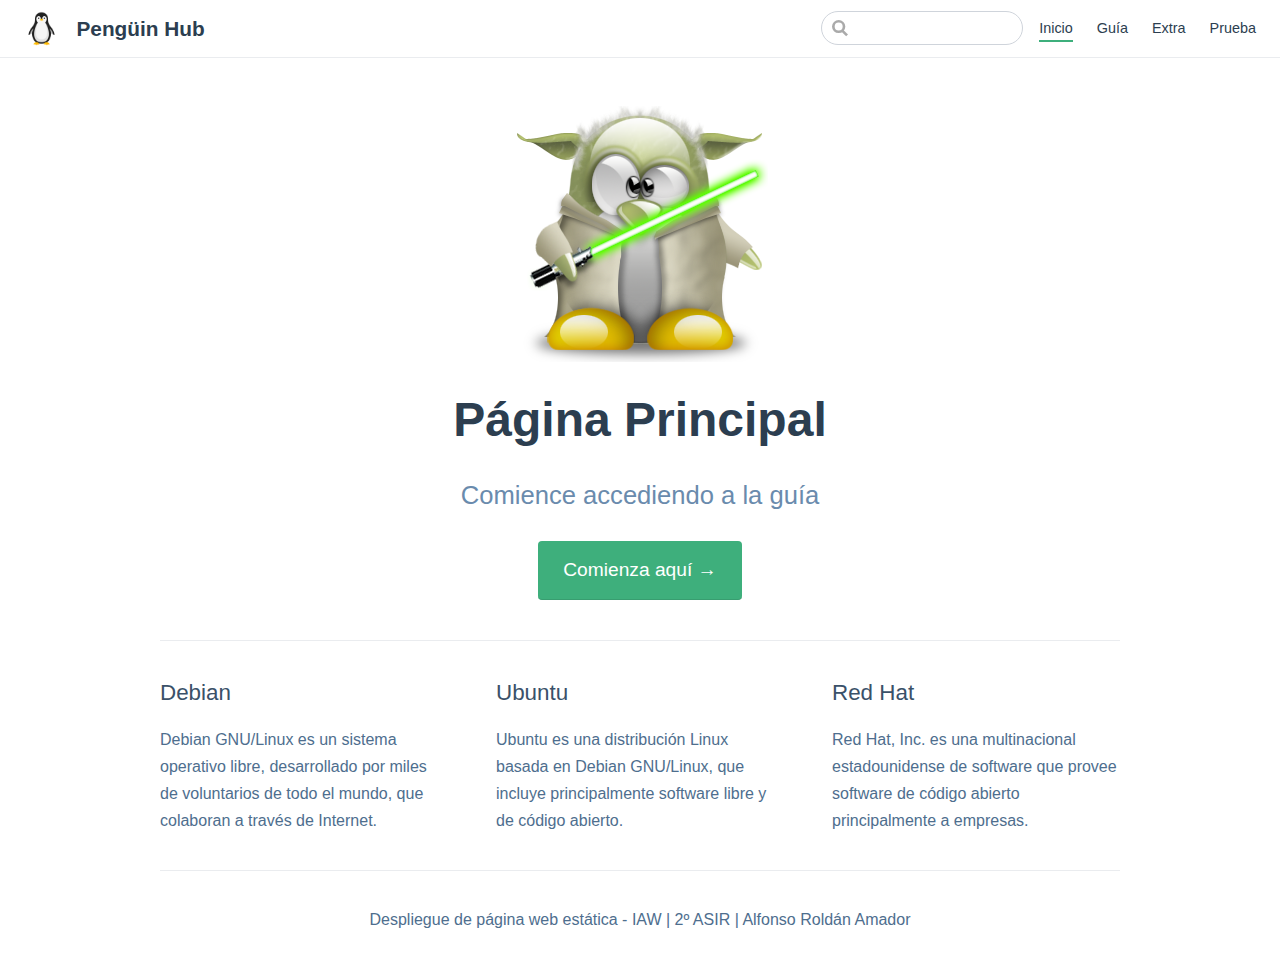
<file: index.html>
<!DOCTYPE html>
<html lang="en-US">
  <head>
    <meta charset="utf-8">
    <meta name="viewport" content="width=device-width,initial-scale=1">
    <title>Pengüin Hub</title>
    <meta name="generator" content="VuePress 1.9.7">
    
    <meta name="description" content="Descripción VuePress">
    
    <link rel="preload" href="/assets/css/0.styles.2ecffd31.css" as="style"><link rel="preload" href="/assets/js/app.e57bfa6c.js" as="script"><link rel="preload" href="/assets/js/2.2edcde89.js" as="script"><link rel="preload" href="/assets/js/7.649737a9.js" as="script"><link rel="prefetch" href="/assets/js/10.8657f340.js"><link rel="prefetch" href="/assets/js/3.ec9eb13b.js"><link rel="prefetch" href="/assets/js/4.eb2101ae.js"><link rel="prefetch" href="/assets/js/5.adbb7053.js"><link rel="prefetch" href="/assets/js/6.6fcf5c1f.js"><link rel="prefetch" href="/assets/js/8.b7ed1b6d.js"><link rel="prefetch" href="/assets/js/9.5ccebd7d.js">
    <link rel="stylesheet" href="/assets/css/0.styles.2ecffd31.css">
  </head>
  <body>
    <div id="app" data-server-rendered="true"><div class="theme-container no-sidebar"><header class="navbar"><div class="sidebar-button"><svg xmlns="http://www.w3.org/2000/svg" aria-hidden="true" role="img" viewBox="0 0 448 512" class="icon"><path fill="currentColor" d="M436 124H12c-6.627 0-12-5.373-12-12V80c0-6.627 5.373-12 12-12h424c6.627 0 12 5.373 12 12v32c0 6.627-5.373 12-12 12zm0 160H12c-6.627 0-12-5.373-12-12v-32c0-6.627 5.373-12 12-12h424c6.627 0 12 5.373 12 12v32c0 6.627-5.373 12-12 12zm0 160H12c-6.627 0-12-5.373-12-12v-32c0-6.627 5.373-12 12-12h424c6.627 0 12 5.373 12 12v32c0 6.627-5.373 12-12 12z"></path></svg></div> <a href="/" aria-current="page" class="home-link router-link-exact-active router-link-active"><img src="/img/pingüino.png" alt="Pengüin Hub" class="logo"> <span class="site-name can-hide">Pengüin Hub</span></a> <div class="links"><div class="search-box"><input aria-label="Search" autocomplete="off" spellcheck="false" value=""> <!----></div> <nav class="nav-links can-hide"><div class="nav-item"><a href="/" aria-current="page" class="nav-link router-link-exact-active router-link-active">
  Inicio
</a></div><div class="nav-item"><a href="/guia/" class="nav-link">
  Guía
</a></div><div class="nav-item"><a href="/extra/" class="nav-link">
  Extra
</a></div><div class="nav-item"><a href="/prueba/" class="nav-link">
  Prueba
</a></div> <!----></nav></div></header> <div class="sidebar-mask"></div> <aside class="sidebar"><nav class="nav-links"><div class="nav-item"><a href="/" aria-current="page" class="nav-link router-link-exact-active router-link-active">
  Inicio
</a></div><div class="nav-item"><a href="/guia/" class="nav-link">
  Guía
</a></div><div class="nav-item"><a href="/extra/" class="nav-link">
  Extra
</a></div><div class="nav-item"><a href="/prueba/" class="nav-link">
  Prueba
</a></div> <!----></nav>  <!----> </aside> <main aria-labelledby="main-title" class="home"><header class="hero"><img src="/img/yoda_pengüin.png" alt="hero"> <h1 id="main-title">
      Página Principal
    </h1> <p class="description">
      Comience accediendo a la guía
    </p> <p class="action"><a href="/guia/" class="nav-link action-button">
  Comienza aquí →
</a></p></header> <div class="features"><div class="feature"><h2>Debian</h2> <p>Debian GNU/Linux es un sistema operativo libre, desarrollado por miles de voluntarios de todo el mundo, que colaboran a través de Internet.</p></div><div class="feature"><h2>Ubuntu</h2> <p>Ubuntu es una distribución Linux basada en Debian GNU/Linux, que incluye principalmente software libre y de código abierto.</p></div><div class="feature"><h2>Red Hat</h2> <p>Red Hat, Inc. es una multinacional estadounidense de software que provee software de código abierto principalmente a empresas.</p></div></div> <div class="theme-default-content custom content__default"></div> <div class="footer">
    Despliegue de página web estática - IAW | 2º ASIR | Alfonso Roldán Amador
  </div></main></div><div class="global-ui"></div></div>
    <script src="/assets/js/app.e57bfa6c.js" defer></script><script src="/assets/js/2.2edcde89.js" defer></script><script src="/assets/js/7.649737a9.js" defer></script>
  </body>
</html>
</file>
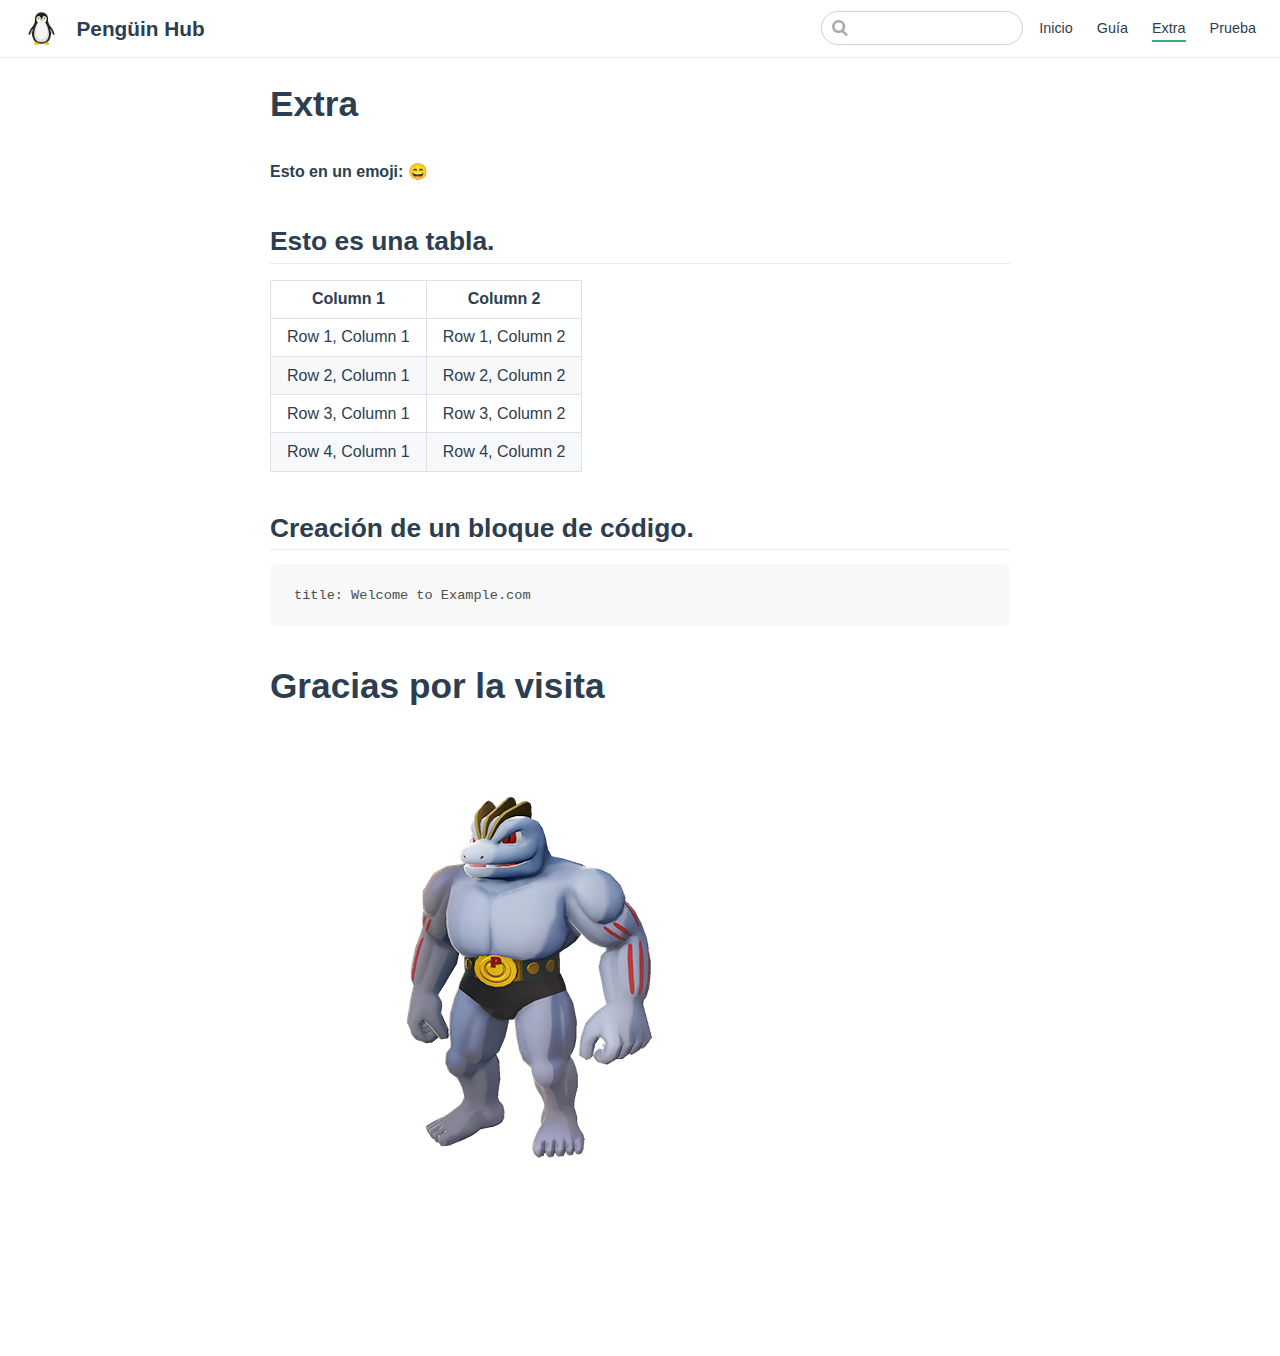
<file: extra/index.html>
<!DOCTYPE html>
<html lang="en-US">
  <head>
    <meta charset="utf-8">
    <meta name="viewport" content="width=device-width,initial-scale=1">
    <title>Extra | Pengüin Hub</title>
    <meta name="generator" content="VuePress 1.9.7">
    
    <meta name="description" content="Descripción VuePress">
    
    <link rel="preload" href="/assets/css/0.styles.2ecffd31.css" as="style"><link rel="preload" href="/assets/js/app.e57bfa6c.js" as="script"><link rel="preload" href="/assets/js/2.2edcde89.js" as="script"><link rel="preload" href="/assets/js/8.b7ed1b6d.js" as="script"><link rel="prefetch" href="/assets/js/10.8657f340.js"><link rel="prefetch" href="/assets/js/3.ec9eb13b.js"><link rel="prefetch" href="/assets/js/4.eb2101ae.js"><link rel="prefetch" href="/assets/js/5.adbb7053.js"><link rel="prefetch" href="/assets/js/6.6fcf5c1f.js"><link rel="prefetch" href="/assets/js/7.649737a9.js"><link rel="prefetch" href="/assets/js/9.5ccebd7d.js">
    <link rel="stylesheet" href="/assets/css/0.styles.2ecffd31.css">
  </head>
  <body>
    <div id="app" data-server-rendered="true"><div class="theme-container no-sidebar"><header class="navbar"><div class="sidebar-button"><svg xmlns="http://www.w3.org/2000/svg" aria-hidden="true" role="img" viewBox="0 0 448 512" class="icon"><path fill="currentColor" d="M436 124H12c-6.627 0-12-5.373-12-12V80c0-6.627 5.373-12 12-12h424c6.627 0 12 5.373 12 12v32c0 6.627-5.373 12-12 12zm0 160H12c-6.627 0-12-5.373-12-12v-32c0-6.627 5.373-12 12-12h424c6.627 0 12 5.373 12 12v32c0 6.627-5.373 12-12 12zm0 160H12c-6.627 0-12-5.373-12-12v-32c0-6.627 5.373-12 12-12h424c6.627 0 12 5.373 12 12v32c0 6.627-5.373 12-12 12z"></path></svg></div> <a href="/" class="home-link router-link-active"><img src="/img/pingüino.png" alt="Pengüin Hub" class="logo"> <span class="site-name can-hide">Pengüin Hub</span></a> <div class="links"><div class="search-box"><input aria-label="Search" autocomplete="off" spellcheck="false" value=""> <!----></div> <nav class="nav-links can-hide"><div class="nav-item"><a href="/" class="nav-link">
  Inicio
</a></div><div class="nav-item"><a href="/guia/" class="nav-link">
  Guía
</a></div><div class="nav-item"><a href="/extra/" aria-current="page" class="nav-link router-link-exact-active router-link-active">
  Extra
</a></div><div class="nav-item"><a href="/prueba/" class="nav-link">
  Prueba
</a></div> <!----></nav></div></header> <div class="sidebar-mask"></div> <aside class="sidebar"><nav class="nav-links"><div class="nav-item"><a href="/" class="nav-link">
  Inicio
</a></div><div class="nav-item"><a href="/guia/" class="nav-link">
  Guía
</a></div><div class="nav-item"><a href="/extra/" aria-current="page" class="nav-link router-link-exact-active router-link-active">
  Extra
</a></div><div class="nav-item"><a href="/prueba/" class="nav-link">
  Prueba
</a></div> <!----></nav>  <!----> </aside> <main class="page"> <div class="theme-default-content content__default"><h1 id="extra"><a href="#extra" class="header-anchor">#</a> Extra</h1> <p><strong>Esto en un emoji:</strong> 😄</p> <h2 id="esto-es-una-tabla"><a href="#esto-es-una-tabla" class="header-anchor">#</a> Esto es una tabla.</h2> <table><thead><tr><th>Column 1</th> <th>Column 2</th></tr></thead> <tbody><tr><td>Row 1, Column 1</td> <td>Row 1, Column 2</td></tr> <tr><td>Row 2, Column 1</td> <td>Row 2, Column 2</td></tr> <tr><td>Row 3, Column 1</td> <td>Row 3, Column 2</td></tr> <tr><td>Row 4, Column 1</td> <td>Row 4, Column 2</td></tr></tbody></table> <h2 id="creacion-de-un-bloque-de-codigo"><a href="#creacion-de-un-bloque-de-codigo" class="header-anchor">#</a> Creación de un bloque de código.</h2> <div class="language- extra-class"><pre class="language-text"><code>title: Welcome to Example.com
</code></pre></div><h1 id="gracias-por-la-visita"><a href="#gracias-por-la-visita" class="header-anchor">#</a> Gracias por la visita</h1> <p><img src="/img/machoke.png" alt="Machoke"></p></div> <footer class="page-edit"><!----> <!----></footer> <!----> </main></div><div class="global-ui"></div></div>
    <script src="/assets/js/app.e57bfa6c.js" defer></script><script src="/assets/js/2.2edcde89.js" defer></script><script src="/assets/js/8.b7ed1b6d.js" defer></script>
  </body>
</html>
</file>
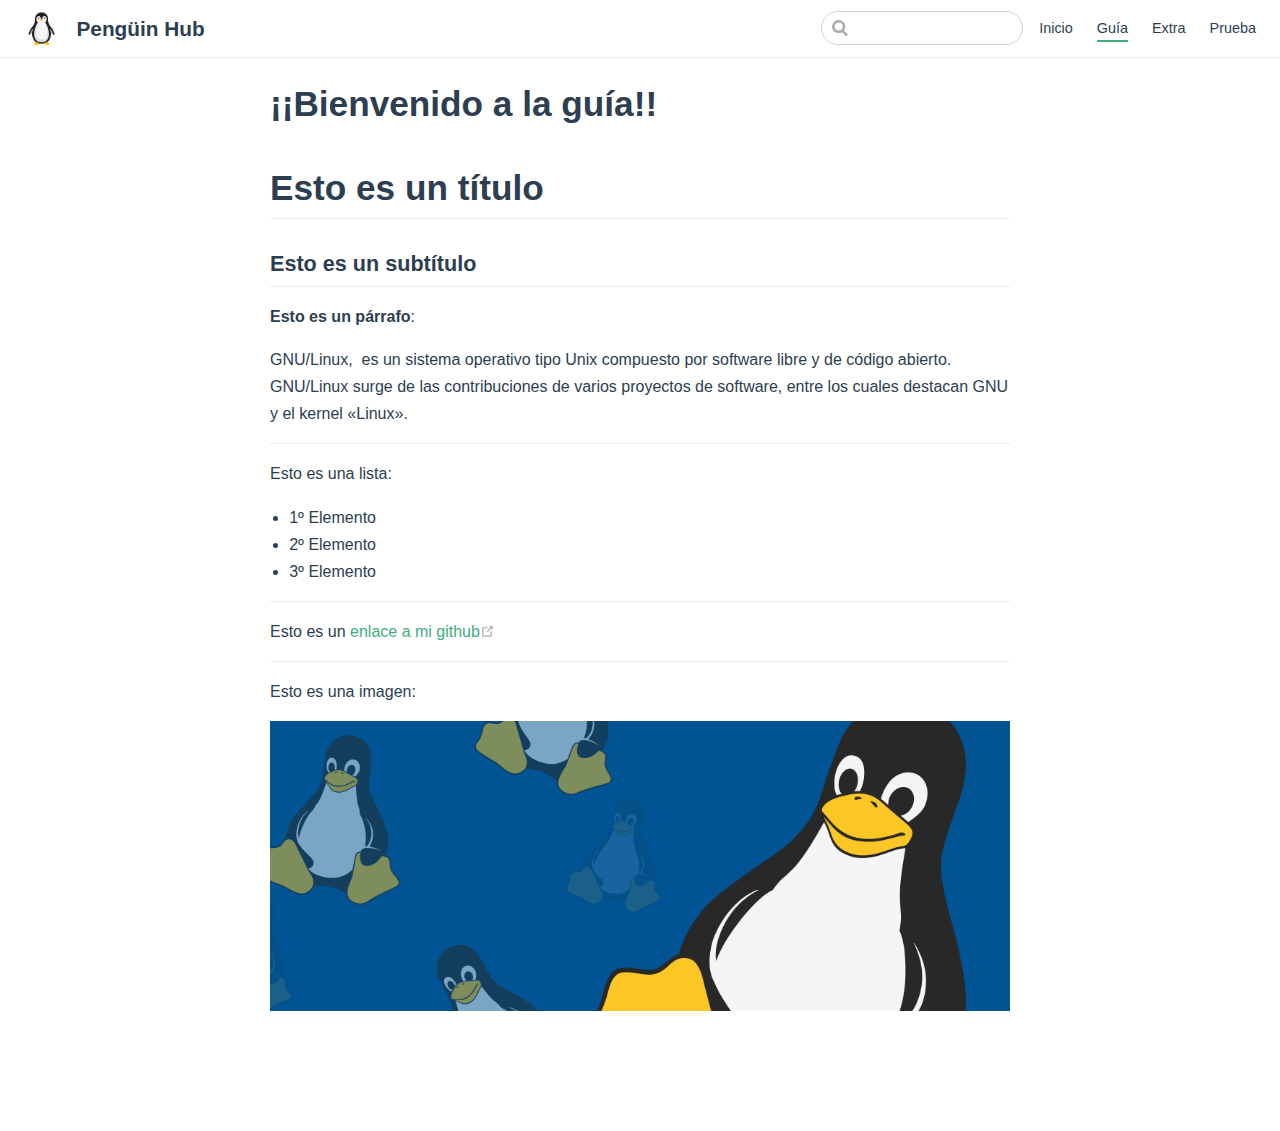
<file: guia/index.html>
<!DOCTYPE html>
<html lang="en-US">
  <head>
    <meta charset="utf-8">
    <meta name="viewport" content="width=device-width,initial-scale=1">
    <title>¡¡Bienvenido a la guía!! | Pengüin Hub</title>
    <meta name="generator" content="VuePress 1.9.7">
    
    <meta name="description" content="Descripción VuePress">
    
    <link rel="preload" href="/assets/css/0.styles.2ecffd31.css" as="style"><link rel="preload" href="/assets/js/app.e57bfa6c.js" as="script"><link rel="preload" href="/assets/js/2.2edcde89.js" as="script"><link rel="preload" href="/assets/js/9.5ccebd7d.js" as="script"><link rel="prefetch" href="/assets/js/10.8657f340.js"><link rel="prefetch" href="/assets/js/3.ec9eb13b.js"><link rel="prefetch" href="/assets/js/4.eb2101ae.js"><link rel="prefetch" href="/assets/js/5.adbb7053.js"><link rel="prefetch" href="/assets/js/6.6fcf5c1f.js"><link rel="prefetch" href="/assets/js/7.649737a9.js"><link rel="prefetch" href="/assets/js/8.b7ed1b6d.js">
    <link rel="stylesheet" href="/assets/css/0.styles.2ecffd31.css">
  </head>
  <body>
    <div id="app" data-server-rendered="true"><div class="theme-container no-sidebar"><header class="navbar"><div class="sidebar-button"><svg xmlns="http://www.w3.org/2000/svg" aria-hidden="true" role="img" viewBox="0 0 448 512" class="icon"><path fill="currentColor" d="M436 124H12c-6.627 0-12-5.373-12-12V80c0-6.627 5.373-12 12-12h424c6.627 0 12 5.373 12 12v32c0 6.627-5.373 12-12 12zm0 160H12c-6.627 0-12-5.373-12-12v-32c0-6.627 5.373-12 12-12h424c6.627 0 12 5.373 12 12v32c0 6.627-5.373 12-12 12zm0 160H12c-6.627 0-12-5.373-12-12v-32c0-6.627 5.373-12 12-12h424c6.627 0 12 5.373 12 12v32c0 6.627-5.373 12-12 12z"></path></svg></div> <a href="/" class="home-link router-link-active"><img src="/img/pingüino.png" alt="Pengüin Hub" class="logo"> <span class="site-name can-hide">Pengüin Hub</span></a> <div class="links"><div class="search-box"><input aria-label="Search" autocomplete="off" spellcheck="false" value=""> <!----></div> <nav class="nav-links can-hide"><div class="nav-item"><a href="/" class="nav-link">
  Inicio
</a></div><div class="nav-item"><a href="/guia/" aria-current="page" class="nav-link router-link-exact-active router-link-active">
  Guía
</a></div><div class="nav-item"><a href="/extra/" class="nav-link">
  Extra
</a></div><div class="nav-item"><a href="/prueba/" class="nav-link">
  Prueba
</a></div> <!----></nav></div></header> <div class="sidebar-mask"></div> <aside class="sidebar"><nav class="nav-links"><div class="nav-item"><a href="/" class="nav-link">
  Inicio
</a></div><div class="nav-item"><a href="/guia/" aria-current="page" class="nav-link router-link-exact-active router-link-active">
  Guía
</a></div><div class="nav-item"><a href="/extra/" class="nav-link">
  Extra
</a></div><div class="nav-item"><a href="/prueba/" class="nav-link">
  Prueba
</a></div> <!----></nav>  <!----> </aside> <main class="page"> <div class="theme-default-content content__default"><h1 id="¡¡bienvenido-a-la-guia"><a href="#¡¡bienvenido-a-la-guia" class="header-anchor">#</a> ¡¡Bienvenido a la guía!!</h1> <h1 id="esto-es-un-titulo"><a href="#esto-es-un-titulo" class="header-anchor">#</a> Esto es un título</h1> <hr> <h3 id="esto-es-un-subtitulo"><a href="#esto-es-un-subtitulo" class="header-anchor">#</a> Esto es un subtítulo</h3> <hr> <p><strong>Esto es un párrafo</strong>:</p> <p>GNU/Linux, ​ es un sistema operativo tipo Unix compuesto por software libre y de código abierto.​ GNU/Linux surge de las contribuciones de varios proyectos de software, entre los cuales destacan GNU y el kernel «Linux».</p> <hr> <p>Esto es una lista:</p> <ul><li>1º Elemento</li> <li>2º Elemento</li> <li>3º Elemento</li></ul> <hr> <p>Esto es un <a href="https://github.com/alfonsora6" target="_blank" rel="noopener noreferrer">enlace a mi github<span><svg xmlns="http://www.w3.org/2000/svg" aria-hidden="true" focusable="false" x="0px" y="0px" viewBox="0 0 100 100" width="15" height="15" class="icon outbound"><path fill="currentColor" d="M18.8,85.1h56l0,0c2.2,0,4-1.8,4-4v-32h-8v28h-48v-48h28v-8h-32l0,0c-2.2,0-4,1.8-4,4v56C14.8,83.3,16.6,85.1,18.8,85.1z"></path> <polygon fill="currentColor" points="45.7,48.7 51.3,54.3 77.2,28.5 77.2,37.2 85.2,37.2 85.2,14.9 62.8,14.9 62.8,22.9 71.5,22.9"></polygon></svg> <span class="sr-only">(opens new window)</span></span></a></p> <hr> <p>Esto es una imagen:</p> <p><img src="/img/ping%C3%BCino_banner.png" alt="Texto por si no se ve la imagen"></p></div> <footer class="page-edit"><!----> <!----></footer> <!----> </main></div><div class="global-ui"></div></div>
    <script src="/assets/js/app.e57bfa6c.js" defer></script><script src="/assets/js/2.2edcde89.js" defer></script><script src="/assets/js/9.5ccebd7d.js" defer></script>
  </body>
</html>
</file>
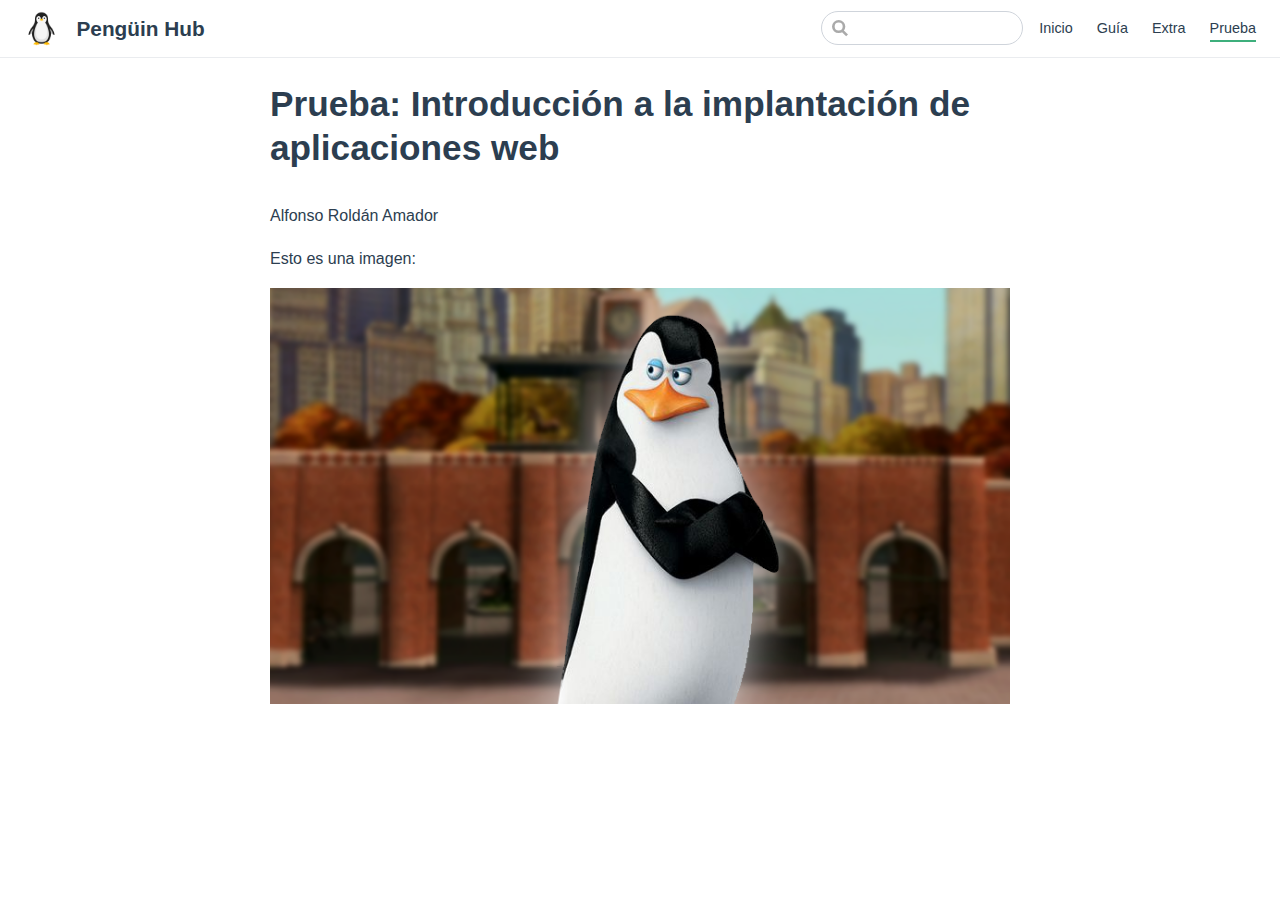
<file: prueba/index.html>
<!DOCTYPE html>
<html lang="en-US">
  <head>
    <meta charset="utf-8">
    <meta name="viewport" content="width=device-width,initial-scale=1">
    <title>Prueba: Introducción a la implantación de aplicaciones web | Pengüin Hub</title>
    <meta name="generator" content="VuePress 1.9.7">
    
    <meta name="description" content="Descripción VuePress">
    
    <link rel="preload" href="/assets/css/0.styles.2ecffd31.css" as="style"><link rel="preload" href="/assets/js/app.e57bfa6c.js" as="script"><link rel="preload" href="/assets/js/2.2edcde89.js" as="script"><link rel="preload" href="/assets/js/10.8657f340.js" as="script"><link rel="prefetch" href="/assets/js/3.ec9eb13b.js"><link rel="prefetch" href="/assets/js/4.eb2101ae.js"><link rel="prefetch" href="/assets/js/5.adbb7053.js"><link rel="prefetch" href="/assets/js/6.6fcf5c1f.js"><link rel="prefetch" href="/assets/js/7.649737a9.js"><link rel="prefetch" href="/assets/js/8.b7ed1b6d.js"><link rel="prefetch" href="/assets/js/9.5ccebd7d.js">
    <link rel="stylesheet" href="/assets/css/0.styles.2ecffd31.css">
  </head>
  <body>
    <div id="app" data-server-rendered="true"><div class="theme-container no-sidebar"><header class="navbar"><div class="sidebar-button"><svg xmlns="http://www.w3.org/2000/svg" aria-hidden="true" role="img" viewBox="0 0 448 512" class="icon"><path fill="currentColor" d="M436 124H12c-6.627 0-12-5.373-12-12V80c0-6.627 5.373-12 12-12h424c6.627 0 12 5.373 12 12v32c0 6.627-5.373 12-12 12zm0 160H12c-6.627 0-12-5.373-12-12v-32c0-6.627 5.373-12 12-12h424c6.627 0 12 5.373 12 12v32c0 6.627-5.373 12-12 12zm0 160H12c-6.627 0-12-5.373-12-12v-32c0-6.627 5.373-12 12-12h424c6.627 0 12 5.373 12 12v32c0 6.627-5.373 12-12 12z"></path></svg></div> <a href="/" class="home-link router-link-active"><img src="/img/pingüino.png" alt="Pengüin Hub" class="logo"> <span class="site-name can-hide">Pengüin Hub</span></a> <div class="links"><div class="search-box"><input aria-label="Search" autocomplete="off" spellcheck="false" value=""> <!----></div> <nav class="nav-links can-hide"><div class="nav-item"><a href="/" class="nav-link">
  Inicio
</a></div><div class="nav-item"><a href="/guia/" class="nav-link">
  Guía
</a></div><div class="nav-item"><a href="/extra/" class="nav-link">
  Extra
</a></div><div class="nav-item"><a href="/prueba/" aria-current="page" class="nav-link router-link-exact-active router-link-active">
  Prueba
</a></div> <!----></nav></div></header> <div class="sidebar-mask"></div> <aside class="sidebar"><nav class="nav-links"><div class="nav-item"><a href="/" class="nav-link">
  Inicio
</a></div><div class="nav-item"><a href="/guia/" class="nav-link">
  Guía
</a></div><div class="nav-item"><a href="/extra/" class="nav-link">
  Extra
</a></div><div class="nav-item"><a href="/prueba/" aria-current="page" class="nav-link router-link-exact-active router-link-active">
  Prueba
</a></div> <!----></nav>  <!----> </aside> <main class="page"> <div class="theme-default-content content__default"><h1 id="prueba-introduccion-a-la-implantacion-de-aplicaciones-web"><a href="#prueba-introduccion-a-la-implantacion-de-aplicaciones-web" class="header-anchor">#</a> Prueba: Introducción a la implantación de aplicaciones web</h1> <p>Alfonso Roldán Amador</p> <p>Esto es una imagen:</p> <p><img src="/img/kowalski.png" alt="Imagen"></p></div> <footer class="page-edit"><!----> <!----></footer> <!----> </main></div><div class="global-ui"></div></div>
    <script src="/assets/js/app.e57bfa6c.js" defer></script><script src="/assets/js/2.2edcde89.js" defer></script><script src="/assets/js/10.8657f340.js" defer></script>
  </body>
</html>
</file>
<file: assets/css/0.styles.2ecffd31.css>
code[class*=language-],pre[class*=language-]{color:#ccc;background:none;font-family:Consolas,Monaco,Andale Mono,Ubuntu Mono,monospace;font-size:1em;text-align:left;white-space:pre;word-spacing:normal;word-break:normal;word-wrap:normal;line-height:1.5;-o-tab-size:4;tab-size:4;-webkit-hyphens:none;hyphens:none}pre[class*=language-]{padding:1em;margin:.5em 0;overflow:auto}:not(pre)>code[class*=language-],pre[class*=language-]{background:#2d2d2d}:not(pre)>code[class*=language-]{padding:.1em;border-radius:.3em;white-space:normal}.token.block-comment,.token.cdata,.token.comment,.token.doctype,.token.prolog{color:#999}.token.punctuation{color:#ccc}.token.attr-name,.token.deleted,.token.namespace,.token.tag{color:#e2777a}.token.function-name{color:#6196cc}.token.boolean,.token.function,.token.number{color:#f08d49}.token.class-name,.token.constant,.token.property,.token.symbol{color:#f8c555}.token.atrule,.token.builtin,.token.important,.token.keyword,.token.selector{color:#cc99cd}.token.attr-value,.token.char,.token.regex,.token.string,.token.variable{color:#7ec699}.token.entity,.token.operator,.token.url{color:#67cdcc}.token.bold,.token.important{font-weight:700}.token.italic{font-style:italic}.token.entity{cursor:help}.token.inserted{color:green}.theme-default-content code{color:#476582;padding:.25rem .5rem;margin:0;font-size:.85em;background-color:rgba(27,31,35,.05);border-radius:3px}.theme-default-content code .token.deleted{color:#ec5975}.theme-default-content code .token.inserted{color:#3eaf7c}.theme-default-content pre,.theme-default-content pre[class*=language-]{line-height:1.4;padding:1.25rem 1.5rem;margin:.85rem 0;background-color:#282c34;border-radius:6px;overflow:auto}.theme-default-content pre[class*=language-] code,.theme-default-content pre code{color:#fff;padding:0;background-color:transparent;border-radius:0}div[class*=language-]{position:relative;background-color:#282c34;border-radius:6px}div[class*=language-] .highlight-lines{-webkit-user-select:none;user-select:none;padding-top:1.3rem;position:absolute;top:0;left:0;width:100%;line-height:1.4}div[class*=language-] .highlight-lines .highlighted{background-color:rgba(0,0,0,.66)}div[class*=language-] pre,div[class*=language-] pre[class*=language-]{background:transparent;position:relative;z-index:1}div[class*=language-]:before{position:absolute;z-index:3;top:.8em;right:1em;font-size:.75rem;color:hsla(0,0%,100%,.4)}div[class*=language-]:not(.line-numbers-mode) .line-numbers-wrapper{display:none}div[class*=language-].line-numbers-mode .highlight-lines .highlighted{position:relative}div[class*=language-].line-numbers-mode .highlight-lines .highlighted:before{content:" ";position:absolute;z-index:3;left:0;top:0;display:block;width:3.5rem;height:100%;background-color:rgba(0,0,0,.66)}div[class*=language-].line-numbers-mode pre{padding-left:4.5rem;vertical-align:middle}div[class*=language-].line-numbers-mode .line-numbers-wrapper{position:absolute;top:0;width:3.5rem;text-align:center;color:hsla(0,0%,100%,.3);padding:1.25rem 0;line-height:1.4}div[class*=language-].line-numbers-mode .line-numbers-wrapper br{-webkit-user-select:none;user-select:none}div[class*=language-].line-numbers-mode .line-numbers-wrapper .line-number{position:relative;z-index:4;-webkit-user-select:none;user-select:none;font-size:.85em}div[class*=language-].line-numbers-mode:after{content:"";position:absolute;z-index:2;top:0;left:0;width:3.5rem;height:100%;border-radius:6px 0 0 6px;border-right:1px solid rgba(0,0,0,.66);background-color:#282c34}div[class~=language-js]:before{content:"js"}div[class~=language-ts]:before{content:"ts"}div[class~=language-html]:before{content:"html"}div[class~=language-md]:before{content:"md"}div[class~=language-vue]:before{content:"vue"}div[class~=language-css]:before{content:"css"}div[class~=language-sass]:before{content:"sass"}div[class~=language-scss]:before{content:"scss"}div[class~=language-less]:before{content:"less"}div[class~=language-stylus]:before{content:"stylus"}div[class~=language-go]:before{content:"go"}div[class~=language-java]:before{content:"java"}div[class~=language-c]:before{content:"c"}div[class~=language-sh]:before{content:"sh"}div[class~=language-yaml]:before{content:"yaml"}div[class~=language-py]:before{content:"py"}div[class~=language-docker]:before{content:"docker"}div[class~=language-dockerfile]:before{content:"dockerfile"}div[class~=language-makefile]:before{content:"makefile"}div[class~=language-javascript]:before{content:"js"}div[class~=language-typescript]:before{content:"ts"}div[class~=language-markup]:before{content:"html"}div[class~=language-markdown]:before{content:"md"}div[class~=language-json]:before{content:"json"}div[class~=language-ruby]:before{content:"rb"}div[class~=language-python]:before{content:"py"}div[class~=language-bash]:before{content:"sh"}div[class~=language-php]:before{content:"php"}.custom-block .custom-block-title{font-weight:600;margin-bottom:-.4rem}.custom-block.danger,.custom-block.tip,.custom-block.warning{padding:.1rem 1.5rem;border-left-width:.5rem;border-left-style:solid;margin:1rem 0}.custom-block.tip{background-color:#f3f5f7;border-color:#42b983}.custom-block.warning{background-color:rgba(255,229,100,.3);border-color:#e7c000;color:#6b5900}.custom-block.warning .custom-block-title{color:#b29400}.custom-block.warning a{color:#2c3e50}.custom-block.danger{background-color:#ffe6e6;border-color:#c00;color:#4d0000}.custom-block.danger .custom-block-title{color:#900}.custom-block.danger a{color:#2c3e50}.custom-block.details{display:block;position:relative;border-radius:2px;margin:1.6em 0;padding:1.6em;background-color:#eee}.custom-block.details h4{margin-top:0}.custom-block.details figure:last-child,.custom-block.details p:last-child{margin-bottom:0;padding-bottom:0}.custom-block.details summary{outline:none;cursor:pointer}.arrow{display:inline-block;width:0;height:0}.arrow.up{border-bottom:6px solid #ccc}.arrow.down,.arrow.up{border-left:4px solid transparent;border-right:4px solid transparent}.arrow.down{border-top:6px solid #ccc}.arrow.right{border-left:6px solid #ccc}.arrow.left,.arrow.right{border-top:4px solid transparent;border-bottom:4px solid transparent}.arrow.left{border-right:6px solid #ccc}.theme-default-content:not(.custom){max-width:740px;margin:0 auto;padding:2rem 2.5rem}@media (max-width:959px){.theme-default-content:not(.custom){padding:2rem}}@media (max-width:419px){.theme-default-content:not(.custom){padding:1.5rem}}.table-of-contents .badge{vertical-align:middle}body,html{padding:0;margin:0;background-color:#fff}body{font-family:-apple-system,BlinkMacSystemFont,Segoe UI,Roboto,Oxygen,Ubuntu,Cantarell,Fira Sans,Droid Sans,Helvetica Neue,sans-serif;-webkit-font-smoothing:antialiased;-moz-osx-font-smoothing:grayscale;font-size:16px;color:#2c3e50}.page{padding-left:20rem}.navbar{z-index:20;right:0;height:3.6rem;background-color:#fff;box-sizing:border-box;border-bottom:1px solid #eaecef}.navbar,.sidebar-mask{position:fixed;top:0;left:0}.sidebar-mask{z-index:9;width:100vw;height:100vh;display:none}.sidebar{font-size:16px;background-color:#fff;width:20rem;position:fixed;z-index:10;margin:0;top:3.6rem;left:0;bottom:0;box-sizing:border-box;border-right:1px solid #eaecef;overflow-y:auto}.theme-default-content:not(.custom)>:first-child{margin-top:3.6rem}.theme-default-content:not(.custom) a:hover{text-decoration:underline}.theme-default-content:not(.custom) p.demo{padding:1rem 1.5rem;border:1px solid #ddd;border-radius:4px}.theme-default-content:not(.custom) img{max-width:100%}.theme-default-content.custom{padding:0;margin:0}.theme-default-content.custom img{max-width:100%}a{font-weight:500;text-decoration:none}a,p a code{color:#3eaf7c}p a code{font-weight:400}kbd{background:#eee;border:.15rem solid #ddd;border-bottom:.25rem solid #ddd;border-radius:.15rem;padding:0 .15em}blockquote{font-size:1rem;color:#999;border-left:.2rem solid #dfe2e5;margin:1rem 0;padding:.25rem 0 .25rem 1rem}blockquote>p{margin:0}ol,ul{padding-left:1.2em}strong{font-weight:600}h1,h2,h3,h4,h5,h6{font-weight:600;line-height:1.25}.theme-default-content:not(.custom)>h1,.theme-default-content:not(.custom)>h2,.theme-default-content:not(.custom)>h3,.theme-default-content:not(.custom)>h4,.theme-default-content:not(.custom)>h5,.theme-default-content:not(.custom)>h6{margin-top:-3.1rem;padding-top:4.6rem;margin-bottom:0}.theme-default-content:not(.custom)>h1:first-child,.theme-default-content:not(.custom)>h2:first-child,.theme-default-content:not(.custom)>h3:first-child,.theme-default-content:not(.custom)>h4:first-child,.theme-default-content:not(.custom)>h5:first-child,.theme-default-content:not(.custom)>h6:first-child{margin-top:-1.5rem;margin-bottom:1rem}.theme-default-content:not(.custom)>h1:first-child+.custom-block,.theme-default-content:not(.custom)>h1:first-child+p,.theme-default-content:not(.custom)>h1:first-child+pre,.theme-default-content:not(.custom)>h2:first-child+.custom-block,.theme-default-content:not(.custom)>h2:first-child+p,.theme-default-content:not(.custom)>h2:first-child+pre,.theme-default-content:not(.custom)>h3:first-child+.custom-block,.theme-default-content:not(.custom)>h3:first-child+p,.theme-default-content:not(.custom)>h3:first-child+pre,.theme-default-content:not(.custom)>h4:first-child+.custom-block,.theme-default-content:not(.custom)>h4:first-child+p,.theme-default-content:not(.custom)>h4:first-child+pre,.theme-default-content:not(.custom)>h5:first-child+.custom-block,.theme-default-content:not(.custom)>h5:first-child+p,.theme-default-content:not(.custom)>h5:first-child+pre,.theme-default-content:not(.custom)>h6:first-child+.custom-block,.theme-default-content:not(.custom)>h6:first-child+p,.theme-default-content:not(.custom)>h6:first-child+pre{margin-top:2rem}h1:focus .header-anchor,h1:hover .header-anchor,h2:focus .header-anchor,h2:hover .header-anchor,h3:focus .header-anchor,h3:hover .header-anchor,h4:focus .header-anchor,h4:hover .header-anchor,h5:focus .header-anchor,h5:hover .header-anchor,h6:focus .header-anchor,h6:hover .header-anchor{opacity:1}h1{font-size:2.2rem}h2{font-size:1.65rem;padding-bottom:.3rem;border-bottom:1px solid #eaecef}h3{font-size:1.35rem}a.header-anchor{font-size:.85em;float:left;margin-left:-.87em;padding-right:.23em;margin-top:.125em;opacity:0}a.header-anchor:focus,a.header-anchor:hover{text-decoration:none}.line-number,code,kbd{font-family:source-code-pro,Menlo,Monaco,Consolas,Courier New,monospace}ol,p,ul{line-height:1.7}hr{border:0;border-top:1px solid #eaecef}table{border-collapse:collapse;margin:1rem 0;display:block;overflow-x:auto}tr{border-top:1px solid #dfe2e5}tr:nth-child(2n){background-color:#f6f8fa}td,th{border:1px solid #dfe2e5;padding:.6em 1em}.theme-container.sidebar-open .sidebar-mask{display:block}.theme-container.no-navbar .theme-default-content:not(.custom)>h1,.theme-container.no-navbar h2,.theme-container.no-navbar h3,.theme-container.no-navbar h4,.theme-container.no-navbar h5,.theme-container.no-navbar h6{margin-top:1.5rem;padding-top:0}.theme-container.no-navbar .sidebar{top:0}@media (min-width:720px){.theme-container.no-sidebar .sidebar{display:none}.theme-container.no-sidebar .page{padding-left:0}}@media (max-width:959px){.sidebar{font-size:15px;width:16.4rem}.page{padding-left:16.4rem}}@media (max-width:719px){.sidebar{top:0;padding-top:3.6rem;transform:translateX(-100%);transition:transform .2s ease}.page{padding-left:0}.theme-container.sidebar-open .sidebar{transform:translateX(0)}.theme-container.no-navbar .sidebar{padding-top:0}}@media (max-width:419px){h1{font-size:1.9rem}.theme-default-content div[class*=language-]{margin:.85rem -1.5rem;border-radius:0}}:root{--accentColor:#3eaf7c;--textColor:#2c3e50;--borderColor:#eaecef;--codeBgColor:#282c34;--arrowBgColor:#ccc;--badgeTipColor:#42b983;--badgeWarningColor:#e7c000;--badgeErrorColor:#da5961;--bgColor:#fff;--kbdBgColor:#eee;--blockquoteTextColor:#999;--blockquoteBorderColor:#dfe2e5;--tableBorderColor:#dfe2e5;--tableStripeBgColor:#f6f8fa;--preTextColor:#fff;--highlightedBgColor:rgba(0,0,0,0.66);--languageTextColor:hsla(0,0%,100%,0.4);--lineNumbersColor:hsla(0,0%,100%,0.3);--tipColor:#2c3e50;--tipBgColor:#f3f5f7;--warningColor:#e7c000;--warningBgColor:rgba(255,229,100,0.3);--dangerColor:#c00;--dangerBgColor:#ffe6e6;--miniCodeBgColor:rgba(27,31,35,0.05);--searchBorderColor:#999;--lighten10AccentColor:#4abf8a;--lighten10TextColor:#3a5169;--lighten20TextColor:#476582;--lighten25TextColor:#4e6e8e;--lighten35TextColor:#5d82a6;--lighten40TextColor:#6a8bad;--darken10AccentColor:#389d70;--darken10BgColor:#f2f2f2;--darken10BorderColor:#cfd4db}@media (prefers-color-scheme:light){:root{--codeBgColor:#f8f8f8;--preTextColor:#4d4d4d;--highlightedBgColor:hsla(0,0%,87.8%,0.5);--languageTextColor:rgba(0,0,0,0.4);--lineNumbersColor:rgba(0,0,0,0.3)}}@media (prefers-color-scheme:dark){:root{--accentColor:#3eaf7c;--textColor:#e2e2e2;--borderColor:#4e4e4e;--arrowBgColor:#ccc;--badgeTipColor:#42b983;--badgeWarningColor:#e7c000;--badgeErrorColor:#da5961;--bgColor:#25272a;--kbdBgColor:#444;--blockquoteTextColor:#eee;--blockquoteBorderColor:#666b6f;--tableBorderColor:#4e4e4e;--tableStripeBgColor:#444;--tipColor:#e2e2e2;--tipBgColor:#3e3b3b;--warningColor:#e7c000;--warningBgColor:rgba(185,174,119,0.3);--dangerColor:#c00;--dangerBgColor:rgba(72,56,57,0.3);--miniCodeBgColor:hsla(0,0%,100%,0.1);--searchBorderColor:#eee;--lighten10AccentColor:#4abf8a;--lighten10TextColor:#e5e5e5;--lighten20TextColor:#e8e8e8;--lighten25TextColor:#e9e9e9;--lighten35TextColor:#ececec;--lighten40TextColor:#eee;--darken10AccentColor:#389d70;--darken10BgColor:#2f3235;--darken10BorderColor:#464646}}html[theme=light]{--textColor:#2c3e50;--borderColor:#eaecef;--codeBgColor:#f8f8f8;--bgColor:#fff;--kbdBgColor:#eee;--blockquoteTextColor:#999;--blockquoteBorderColor:#dfe2e5;--tableBorderColor:#dfe2e5;--tableStripeBgColor:#f6f8fa;--preTextColor:#4d4d4d;--highlightedBgColor:hsla(0,0%,87.8%,0.5);--languageTextColor:rgba(0,0,0,0.4);--lineNumbersColor:rgba(0,0,0,0.3);--tipColor:#2c3e50;--tipBgColor:#f3f5f7;--warningBgColor:rgba(255,229,100,0.3);--dangerBgColor:#ffe6e6;--miniCodeBgColor:rgba(27,31,35,0.05);--searchBorderColor:#999;--lighten10TextColor:#3a5169;--lighten20TextColor:#476582;--lighten25TextColor:#4e6e8e;--lighten35TextColor:#5d82a6;--lighten40TextColor:#6a8bad;--darken10BgColor:#f2f2f2;--darken10BorderColor:#cfd4db}html[theme=dark],html[theme=light]{--accentColor:#3eaf7c;--arrowBgColor:#ccc;--badgeTipColor:#42b983;--badgeWarningColor:#e7c000;--badgeErrorColor:#da5961;--warningColor:#e7c000;--dangerColor:#c00;--lighten10AccentColor:#4abf8a;--darken10AccentColor:#389d70}html[theme=dark]{--textColor:#e2e2e2;--borderColor:#4e4e4e;--codeBgColor:#282c34;--bgColor:#25272a;--kbdBgColor:#444;--blockquoteTextColor:#eee;--blockquoteBorderColor:#666b6f;--tableBorderColor:#4e4e4e;--tableStripeBgColor:#444;--preTextColor:#fff;--highlightedBgColor:rgba(0,0,0,0.66);--languageTextColor:hsla(0,0%,100%,0.4);--lineNumbersColor:hsla(0,0%,100%,0.3);--tipColor:#e2e2e2;--tipBgColor:#3e3b3b;--warningBgColor:rgba(185,174,119,0.3);--dangerBgColor:rgba(72,56,57,0.3);--miniCodeBgColor:hsla(0,0%,100%,0.1);--searchBorderColor:#eee;--lighten10TextColor:#e5e5e5;--lighten20TextColor:#e8e8e8;--lighten25TextColor:#e9e9e9;--lighten35TextColor:#ececec;--lighten40TextColor:#eee;--darken10BgColor:#232528;--darken10BorderColor:#464646}.navbar,.sidebar,body,html{background-color:var(--bgColor)}body{color:var(--textColor)}.navbar,h2{border-bottom-color:var(--borderColor)}.sidebar{border-right-color:var(--borderColor)}.theme-default-content:not(.custom) p.demo,kbd{border-color:var(--borderColor)}kbd{background:var(--kbdBgColor)}blockquote{color:var(--blockquoteTextColor);border-left-color:var(--blockquoteBorderColor)}a,p a code{color:var(--accentColor)}hr{border-top-color:var(--borderColor)}tr{border-top-color:var(--tableBorderColor)}tr:nth-child(2n){background-color:var(--tableStripeBgColor)}td,th{border-color:var(--tableBorderColor)}.arrow.up{border-bottom-color:var(--arrowBgColor)}.arrow.down{border-top-color:var(--arrowBgColor)}.arrow.left,.arrow.right,border-left-color var(--arrowBgColor){border-right-color:var(--arrowBgColor)}.theme-default-content code{color:var(--lighten20TextColor);background-color:var(--miniCodeBgColor)}.theme-default-content code .token.inserted{color:var(--accentColor)}.theme-default-content code .token.punctuation{color:var(--preTextColor)}.theme-default-content pre[class*=language-],div[class*=language-],div[class*=language-].line-numbers-mode:after{background-color:var(--codeBgColor)}.theme-default-content pre[class*=language-] code,.theme-default-content pre code{color:var(--preTextColor)}div[class*=language-] .highlight-lines .highlighted,div[class*=language-].line-numbers-mode .highlight-lines .highlighted:before{background-color:var(--highlightedBgColor)}div[class*=language-].line-numbers-mode:after{background-color:var(--codeBgColor);border-right-color:var(--highlightedBgColor)}div[class*=language-]:before{color:var(--languageTextColor)}div[class*=language-].line-numbers-mode .line-numbers-wrapper{color:var(--lineNumbersColor)}.theme-code-block>pre,.theme-code-group .theme-code-group__nav{background-color:var(--codeBgColor)!important}.theme-code-group .theme-code-group__nav .theme-code-group__nav-tab{color:var(--textColor)!important}.theme-code-group .theme-code-group__nav .theme-code-group__nav-tab-active{border-color:var(--accentColor)!important}.custom-block.tip{border-color:var(--badgeTipColor);background-color:var(--tipBgColor)}.custom-block.tip .custom-block-title,.custom-block.tip a{color:var(--tipColor)}.custom-block.warning{border-color:var(--badgeWarningColor);background-color:var(--warningBgColor)}.custom-block.warning .custom-block-title,.custom-block.warning a{color:var(--warningColor)}.custom-block.danger{border-color:var(--badgeErrorColor);background-color:var(--dangerBgColor)}.custom-block.danger .custom-block-title,.custom-block.danger a{color:var(--dangerColor)}.custom-block.danger,.custom-block.warning{color:var(--textColor)}.custom-block.details{background-color:var(--tipBgColor)}.badge,.badge.green,.badge.tip{background-color:var(--badgeTipColor)!important}.badge.error{background-color:var(--badgeErrorColor)!important}.badge.warn,.badge.warning,.badge.yellow{background-color:var(--badgeWarningColor)!important}.global-ui .sw-update-popup{border-color:var(--accentColor)!important;background-color:var(--bgColor)!important;color:var(--textColor)!important}.global-ui .sw-update-popup button{border-color:var(--darken10AccentColor)!important;background-color:var(--accentColor)!important;color:#fff!important}.global-ui .sw-update-popup button:hover{background-color:var(--lighten10AccentColor)!important}@media (min-width:719px){::-webkit-scrollbar{max-width:6px;max-height:12px}::-webkit-scrollbar-thumb{background-color:var(--languageTextColor);border-radius:6px}}#nprogress{pointer-events:none}#nprogress .bar{background:#3eaf7c;position:fixed;z-index:1031;top:0;left:0;width:100%;height:2px}#nprogress .peg{display:block;position:absolute;right:0;width:100px;height:100%;box-shadow:0 0 10px #3eaf7c,0 0 5px #3eaf7c;opacity:1;transform:rotate(3deg) translateY(-4px)}#nprogress .spinner{display:block;position:fixed;z-index:1031;top:15px;right:15px}#nprogress .spinner-icon{width:18px;height:18px;box-sizing:border-box;border-color:#3eaf7c transparent transparent #3eaf7c;border-style:solid;border-width:2px;border-radius:50%;animation:nprogress-spinner .4s linear infinite}.nprogress-custom-parent{overflow:hidden;position:relative}.nprogress-custom-parent #nprogress .bar,.nprogress-custom-parent #nprogress .spinner{position:absolute}@keyframes nprogress-spinner{0%{transform:rotate(0deg)}to{transform:rotate(1turn)}}.icon.outbound{color:#aaa;display:inline-block;vertical-align:middle;position:relative;top:-1px}.sr-only{position:absolute;width:1px;height:1px;padding:0;margin:-1px;overflow:hidden;clip:rect(0,0,0,0);white-space:nowrap;border-width:0}.home{padding:3.6rem 2rem 0;max-width:960px;margin:0 auto;display:block}.home .hero{text-align:center}.home .hero img{max-width:100%;max-height:280px;display:block;margin:3rem auto 1.5rem}.home .hero h1{font-size:3rem}.home .hero .action,.home .hero .description,.home .hero h1{margin:1.8rem auto}.home .hero .description{max-width:35rem;font-size:1.6rem;line-height:1.3;color:#6a8bad}.home .hero .action-button{display:inline-block;font-size:1.2rem;color:#fff;background-color:#3eaf7c;padding:.8rem 1.6rem;border-radius:4px;transition:background-color .1s ease;box-sizing:border-box;border-bottom:1px solid #389d70}.home .hero .action-button:hover{background-color:#4abf8a}.home .features{border-top:1px solid #eaecef;padding:1.2rem 0;margin-top:2.5rem;display:flex;flex-wrap:wrap;align-items:flex-start;align-content:stretch;justify-content:space-between}.home .feature{flex-grow:1;flex-basis:30%;max-width:30%}.home .feature h2{font-size:1.4rem;font-weight:500;border-bottom:none;padding-bottom:0;color:#3a5169}.home .feature p{color:#4e6e8e}.home .footer{padding:2.5rem;border-top:1px solid #eaecef;text-align:center;color:#4e6e8e}@media (max-width:719px){.home .features{flex-direction:column}.home .feature{max-width:100%;padding:0 2.5rem}}@media (max-width:419px){.home{padding-left:1.5rem;padding-right:1.5rem}.home .hero img{max-height:210px;margin:2rem auto 1.2rem}.home .hero h1{font-size:2rem}.home .hero .action,.home .hero .description,.home .hero h1{margin:1.2rem auto}.home .hero .description{font-size:1.2rem}.home .hero .action-button{font-size:1rem;padding:.6rem 1.2rem}.home .feature h2{font-size:1.25rem}}.search-box{display:inline-block;position:relative;margin-right:1rem}.search-box input{cursor:text;width:10rem;height:2rem;color:#4e6e8e;display:inline-block;border:1px solid #cfd4db;border-radius:2rem;font-size:.9rem;line-height:2rem;padding:0 .5rem 0 2rem;outline:none;transition:all .2s ease;background:#fff url(/assets/img/search.83621669.svg) .6rem .5rem no-repeat;background-size:1rem}.search-box input:focus{cursor:auto;border-color:#3eaf7c}.search-box .suggestions{background:#fff;width:20rem;position:absolute;top:2rem;border:1px solid #cfd4db;border-radius:6px;padding:.4rem;list-style-type:none}.search-box .suggestions.align-right{right:0}.search-box .suggestion{line-height:1.4;padding:.4rem .6rem;border-radius:4px;cursor:pointer}.search-box .suggestion a{white-space:normal;color:#5d82a6}.search-box .suggestion a .page-title{font-weight:600}.search-box .suggestion a .header{font-size:.9em;margin-left:.25em}.search-box .suggestion.focused{background-color:#f3f4f5}.search-box .suggestion.focused a{color:#3eaf7c}@media (max-width:959px){.search-box input{cursor:pointer;width:0;border-color:transparent;position:relative}.search-box input:focus{cursor:text;left:0;width:10rem}}@media (-ms-high-contrast:none){.search-box input{height:2rem}}@media (max-width:959px) and (min-width:719px){.search-box .suggestions{left:0}}@media (max-width:719px){.search-box{margin-right:0}.search-box input{left:1rem}.search-box .suggestions{right:0}}@media (max-width:419px){.search-box .suggestions{width:calc(100vw - 4rem)}.search-box input:focus{width:8rem}}.sidebar-button{cursor:pointer;display:none;width:1.25rem;height:1.25rem;position:absolute;padding:.6rem;top:.6rem;left:1rem}.sidebar-button .icon{display:block;width:1.25rem;height:1.25rem}@media (max-width:719px){.sidebar-button{display:block}}.dropdown-enter,.dropdown-leave-to{height:0!important}.dropdown-wrapper{cursor:pointer}.dropdown-wrapper .dropdown-title,.dropdown-wrapper .mobile-dropdown-title{display:block;font-size:.9rem;font-family:inherit;cursor:inherit;padding:inherit;line-height:1.4rem;background:transparent;border:none;font-weight:500;color:#2c3e50}.dropdown-wrapper .dropdown-title:hover,.dropdown-wrapper .mobile-dropdown-title:hover{border-color:transparent}.dropdown-wrapper .dropdown-title .arrow,.dropdown-wrapper .mobile-dropdown-title .arrow{vertical-align:middle;margin-top:-1px;margin-left:.4rem}.dropdown-wrapper .mobile-dropdown-title{display:none;font-weight:600}.dropdown-wrapper .mobile-dropdown-title font-size inherit:hover{color:#3eaf7c}.dropdown-wrapper .nav-dropdown .dropdown-item{color:inherit;line-height:1.7rem}.dropdown-wrapper .nav-dropdown .dropdown-item h4{margin:.45rem 0 0;border-top:1px solid #eee;padding:1rem 1.5rem .45rem 1.25rem}.dropdown-wrapper .nav-dropdown .dropdown-item .dropdown-subitem-wrapper{padding:0;list-style:none}.dropdown-wrapper .nav-dropdown .dropdown-item .dropdown-subitem-wrapper .dropdown-subitem{font-size:.9em}.dropdown-wrapper .nav-dropdown .dropdown-item a{display:block;line-height:1.7rem;position:relative;border-bottom:none;font-weight:400;margin-bottom:0;padding:0 1.5rem 0 1.25rem}.dropdown-wrapper .nav-dropdown .dropdown-item a.router-link-active,.dropdown-wrapper .nav-dropdown .dropdown-item a:hover{color:#3eaf7c}.dropdown-wrapper .nav-dropdown .dropdown-item a.router-link-active:after{content:"";width:0;height:0;border-left:5px solid #3eaf7c;border-top:3px solid transparent;border-bottom:3px solid transparent;position:absolute;top:calc(50% - 2px);left:9px}.dropdown-wrapper .nav-dropdown .dropdown-item:first-child h4{margin-top:0;padding-top:0;border-top:0}@media (max-width:719px){.dropdown-wrapper.open .dropdown-title{margin-bottom:.5rem}.dropdown-wrapper .dropdown-title{display:none}.dropdown-wrapper .mobile-dropdown-title{display:block}.dropdown-wrapper .nav-dropdown{transition:height .1s ease-out;overflow:hidden}.dropdown-wrapper .nav-dropdown .dropdown-item h4{border-top:0;margin-top:0;padding-top:0}.dropdown-wrapper .nav-dropdown .dropdown-item>a,.dropdown-wrapper .nav-dropdown .dropdown-item h4{font-size:15px;line-height:2rem}.dropdown-wrapper .nav-dropdown .dropdown-item .dropdown-subitem{font-size:14px;padding-left:1rem}}@media (min-width:719px){.dropdown-wrapper{height:1.8rem}.dropdown-wrapper.open .nav-dropdown,.dropdown-wrapper:hover .nav-dropdown{display:block!important}.dropdown-wrapper.open:blur{display:none}.dropdown-wrapper .nav-dropdown{display:none;height:auto!important;box-sizing:border-box;max-height:calc(100vh - 2.7rem);overflow-y:auto;position:absolute;top:100%;right:0;background-color:#fff;padding:.6rem 0;border:1px solid;border-color:#ddd #ddd #ccc;text-align:left;border-radius:.25rem;white-space:nowrap;margin:0}}.nav-links{display:inline-block}.nav-links a{line-height:1.4rem;color:inherit}.nav-links a.router-link-active,.nav-links a:hover{color:#3eaf7c}.nav-links .nav-item{position:relative;display:inline-block;margin-left:1.5rem;line-height:2rem}.nav-links .nav-item:first-child{margin-left:0}.nav-links .repo-link{margin-left:1.5rem}@media (max-width:719px){.nav-links .nav-item,.nav-links .repo-link{margin-left:0}}@media (min-width:719px){.nav-links a.router-link-active,.nav-links a:hover{color:#2c3e50}.nav-item>a:not(.external).router-link-active,.nav-item>a:not(.external):hover{margin-bottom:-2px;border-bottom:2px solid #46bd87}}.navbar{padding:.7rem 1.5rem;line-height:2.2rem}.navbar a,.navbar img,.navbar span{display:inline-block}.navbar .logo{height:2.2rem;min-width:2.2rem;margin-right:.8rem;vertical-align:top}.navbar .site-name{font-size:1.3rem;font-weight:600;color:#2c3e50;position:relative}.navbar .links{padding-left:1.5rem;box-sizing:border-box;background-color:#fff;white-space:nowrap;font-size:.9rem;position:absolute;right:1.5rem;top:.7rem;display:flex}.navbar .links .search-box{flex:0 0 auto;vertical-align:top}@media (max-width:719px){.navbar{padding-left:4rem}.navbar .can-hide{display:none}.navbar .links{padding-left:1.5rem}.navbar .site-name{width:calc(100vw - 9.4rem);overflow:hidden;white-space:nowrap;text-overflow:ellipsis}}.page-edit{max-width:740px;margin:0 auto;padding:2rem 2.5rem}@media (max-width:959px){.page-edit{padding:2rem}}@media (max-width:419px){.page-edit{padding:1.5rem}}.page-edit{padding-top:1rem;padding-bottom:1rem;overflow:auto}.page-edit .edit-link{display:inline-block}.page-edit .edit-link a{color:#4e6e8e;margin-right:.25rem}.page-edit .last-updated{float:right;font-size:.9em}.page-edit .last-updated .prefix{font-weight:500;color:#4e6e8e}.page-edit .last-updated .time{font-weight:400;color:#767676}@media (max-width:719px){.page-edit .edit-link{margin-bottom:.5rem}.page-edit .last-updated{font-size:.8em;float:none;text-align:left}}.page-nav{max-width:740px;margin:0 auto;padding:2rem 2.5rem}@media (max-width:959px){.page-nav{padding:2rem}}@media (max-width:419px){.page-nav{padding:1.5rem}}.page-nav{padding-top:1rem;padding-bottom:0}.page-nav .inner{min-height:2rem;margin-top:0;border-top:1px solid #eaecef;padding-top:1rem;overflow:auto}.page-nav .next{float:right}.page{padding-bottom:2rem;display:block}.sidebar-group .sidebar-group{padding-left:.5em}.sidebar-group:not(.collapsable) .sidebar-heading:not(.clickable){cursor:auto;color:inherit}.sidebar-group.is-sub-group{padding-left:0}.sidebar-group.is-sub-group>.sidebar-heading{font-size:.95em;line-height:1.4;font-weight:400;padding-left:2rem}.sidebar-group.is-sub-group>.sidebar-heading:not(.clickable){opacity:.5}.sidebar-group.is-sub-group>.sidebar-group-items{padding-left:1rem}.sidebar-group.is-sub-group>.sidebar-group-items>li>.sidebar-link{font-size:.95em;border-left:none}.sidebar-group.depth-2>.sidebar-heading{border-left:none}.sidebar-heading{color:#2c3e50;transition:color .15s ease;cursor:pointer;font-size:1.1em;font-weight:700;padding:.35rem 1.5rem .35rem 1.25rem;width:100%;box-sizing:border-box;margin:0;border-left:.25rem solid transparent}.sidebar-heading.open,.sidebar-heading:hover{color:inherit}.sidebar-heading .arrow{position:relative;top:-.12em;left:.5em}.sidebar-heading.clickable.active{font-weight:600;color:#3eaf7c;border-left-color:#3eaf7c}.sidebar-heading.clickable:hover{color:#3eaf7c}.sidebar-group-items{transition:height .1s ease-out;font-size:.95em;overflow:hidden}.sidebar .sidebar-sub-headers{padding-left:1rem;font-size:.95em}a.sidebar-link{font-size:1em;font-weight:400;display:inline-block;color:#2c3e50;border-left:.25rem solid transparent;padding:.35rem 1rem .35rem 1.25rem;line-height:1.4;width:100%;box-sizing:border-box}a.sidebar-link:hover{color:#3eaf7c}a.sidebar-link.active{font-weight:600;color:#3eaf7c;border-left-color:#3eaf7c}.sidebar-group a.sidebar-link{padding-left:2rem}.sidebar-sub-headers a.sidebar-link{padding-top:.25rem;padding-bottom:.25rem;border-left:none}.sidebar-sub-headers a.sidebar-link.active{font-weight:500}.sidebar ul{padding:0;margin:0;list-style-type:none}.sidebar a{display:inline-block}.sidebar .nav-links{display:none;border-bottom:1px solid #eaecef;padding:.5rem 0 .75rem}.sidebar .nav-links a{font-weight:600}.sidebar .nav-links .nav-item,.sidebar .nav-links .repo-link{display:block;line-height:1.25rem;font-size:1.1em;padding:.5rem 0 .5rem 1.5rem}.sidebar>.sidebar-links{padding:1.5rem 0}.sidebar>.sidebar-links>li>a.sidebar-link{font-size:1.1em;line-height:1.7;font-weight:700}.sidebar>.sidebar-links>li:not(:first-child){margin-top:.75rem}@media (max-width:719px){.sidebar .nav-links{display:block}.sidebar .nav-links .dropdown-wrapper .nav-dropdown .dropdown-item a.router-link-active:after{top:calc(1rem - 2px)}.sidebar>.sidebar-links{padding:1rem 0}}.search-box input{color:var(--lighten25TextColor);border-color:var(--darken10BorderColor);background-color:var(--bgColor)}.search-box input:focus{border-color:var(--accentColor)}.search-box .suggestions{background:var(--bgColor);border-color:var(--darken10BorderColor)}.search-box .suggestion a{color:var(--lighten35TextColor)}.search-box .suggestion.focused{background-color:var(--darken10BgColor)}.search-box .suggestion.focused a{color:var(--accentColor)}.algolia-search-wrapper .algolia-autocomplete .ds-dropdown-menu{background:var(--bgColor);border-color:var(--searchBorderColor)}.algolia-search-wrapper .algolia-autocomplete .ds-dropdown-menu:before{border-color:var(--searchBorderColor)}.algolia-search-wrapper .algolia-autocomplete .ds-dropdown-menu .ds-suggestion{border-bottom-color:var(--borderColor)}.algolia-search-wrapper .algolia-autocomplete .algolia-docsearch-suggestion{border-color:var(--borderColor)}.algolia-search-wrapper .algolia-autocomplete .algolia-docsearch-suggestion .algolia-docsearch-suggestion--category-header{background:var(--accentColor)}.algolia-search-wrapper .algolia-autocomplete .algolia-docsearch-suggestion .algolia-docsearch-suggestion--title{color:var(--textColor)}.algolia-search-wrapper .algolia-autocomplete .algolia-docsearch-footer,.algolia-search-wrapper .algolia-autocomplete .algolia-docsearch-suggestion .algolia-docsearch-suggestion--subcategory-column{border-color:var(--borderColor)}.algolia-search-wrapper .algolia-autocomplete .ds-cursor .algolia-docsearch-suggestion--content,.dropdown-wrapper .dropdown-title,.dropdown-wrapper .mobile-dropdown-title{color:var(--textColor)}.dropdown-wrapper .nav-dropdown .dropdown-item h4{border-top-color:var(--kbdBgColor)}.dropdown-wrapper .nav-dropdown .dropdown-item a.router-link-active,.dropdown-wrapper .nav-dropdown .dropdown-item a:hover{color:var(--accentColor)}.dropdown-wrapper .nav-dropdown .dropdown-item a.router-link-active:after{border-left-color:var(--accentColor)}@media (max-width:719px){.dropdown-wrapper .dropdown-title:hover{color:var(--accentColor)}}@media (min-width:719px){.dropdown-wrapper .dropdown-title .arrow{border-top-color:var(--arrowBgColor)}.dropdown-wrapper .nav-dropdown{background-color:var(--bgColor);border-color:var(--borderColor)}}.home .hero .description{color:var(--lighten40TextColor)}.home .hero .action-button{background-color:var(--accentColor);border-bottom-color:var(--darken10AccentColor)}.home .hero .action-button:hover{background-color:var(--lighten10AccentColor)}.home .features{border-top-color:var(--borderColor)}.home .feature h2{color:var(--lighten10TextColor)}.home .feature p,.home .footer{color:var(--lighten25TextColor)}.home .footer{border-top-color:var(--borderColor)}.navbar .site-name{color:var(--textColor);white-space:nowrap}.navbar .links{background:var(--bgColor)}.nav-links a.router-link-active,.nav-links a:hover{color:var(--accentColor)}@media (min-width:719px){.nav-links a.router-link-active,.nav-links a:hover{color:var(--textColor)}}@media (min-width:719px){.nav-item>a:not(.external).router-link-active,.nav-item>a:not(.external):hover{border-bottom-color:var(--accentColor)}}.page-edit .edit-link a,.page-edit .last-updated .prefix{color:var(--lighten25TextColor)}.page-edit .last-updated .time{color:var(--lighten40TextColor)}.page-nav .inner,.sidebar .nav-links{border-color:var(--borderColor)}.sidebar-heading{color:var(--textColor)}.sidebar-heading.clickable.active{color:var(--accentColor);border-left-color:var(--accentColor)}.sidebar-heading.clickable:hover{color:var(--accentColor)}a.sidebar-link{color:var(--textColor)}a.sidebar-link.active,a.sidebar-link:hover{color:var(--accentColor)}a.sidebar-link.active{border-left-color:var(--accentColor)}.theme-code-block[data-v-759a7d02]{display:none}.theme-code-block__active[data-v-759a7d02]{display:block}.theme-code-block>pre[data-v-759a7d02]{background-color:orange}.badge[data-v-15b7b770]{display:inline-block;font-size:14px;height:18px;line-height:18px;border-radius:3px;padding:0 6px;color:#fff}.badge.green[data-v-15b7b770],.badge.tip[data-v-15b7b770],.badge[data-v-15b7b770]{background-color:#42b983}.badge.error[data-v-15b7b770]{background-color:#da5961}.badge.warn[data-v-15b7b770],.badge.warning[data-v-15b7b770],.badge.yellow[data-v-15b7b770]{background-color:#e7c000}.badge+.badge[data-v-15b7b770]{margin-left:5px}.theme-code-group__nav[data-v-deefee04]{margin-bottom:-35px;background-color:#282c34;padding-bottom:22px;border-top-left-radius:6px;border-top-right-radius:6px;padding-left:10px;padding-top:10px}.theme-code-group__ul[data-v-deefee04]{margin:auto 0;padding-left:0;display:inline-flex;list-style:none}.theme-code-group__nav-tab[data-v-deefee04]{border:0;padding:5px;cursor:pointer;background-color:transparent;font-size:.85em;line-height:1.4;color:hsla(0,0%,100%,.9);font-weight:600}.theme-code-group__nav-tab-active[data-v-deefee04]{border-bottom:1px solid #42b983}.pre-blank[data-v-deefee04]{color:#42b983}
</file>
